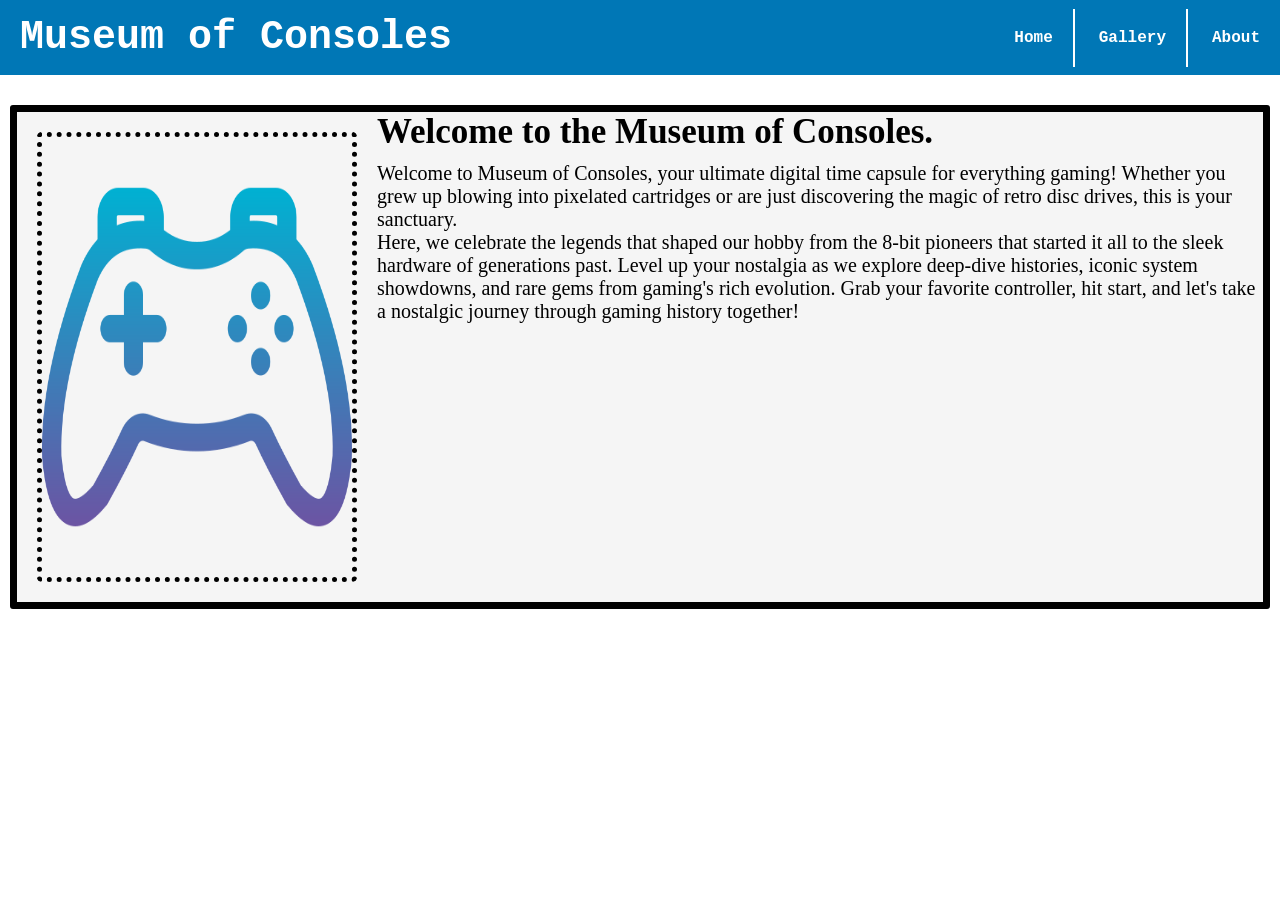
<file: index.html>
<!doctype html>
<html lang="en">
  <head>
    <meta charset="UTF-8" />
    <meta name="viewport" content="width=device-width, initial-scale=1.0" />
    <link rel="stylesheet" href="style.css">
    <title>Museum of Consoles: Home</title>
  </head>
  <body>
    <header>
      <div class="logo">
        <h1>Museum of Consoles</h1>
      </div>
      <div class="pages_list">
        <nav>
          <ul>
            <a href="./index.html">Home</a>
            <a href="./html/gallery.html">Gallery</a>
            <a href="./html/about.html">About</a>
          </ul>
        </nav>
      </div>
    </header>
    <main>
      <article class="article">
        <figure class="article_image">
          <img
            src="./img/game-controller.png"
            alt="Image about the Nintendo 64"
          />
        </figure>
        <div class="text">
          <h3>Welcome to the Museum of Consoles.</h3>
          <p>
            Welcome to Museum of Consoles, your ultimate digital time capsule for everything gaming! Whether you grew up blowing into pixelated cartridges or are just discovering the magic of retro disc drives, this is your sanctuary. <br>

            Here, we celebrate the legends that shaped our hobby from the 8-bit pioneers that started it all to the sleek hardware of generations past. Level up your nostalgia as we explore deep-dive histories, iconic system showdowns, and rare gems from gaming's rich evolution. Grab your favorite controller, hit start, and let's take a nostalgic journey through gaming history together!
          </p>
        </div>
      </article>
    </main>
  </body>
</html>
</file>
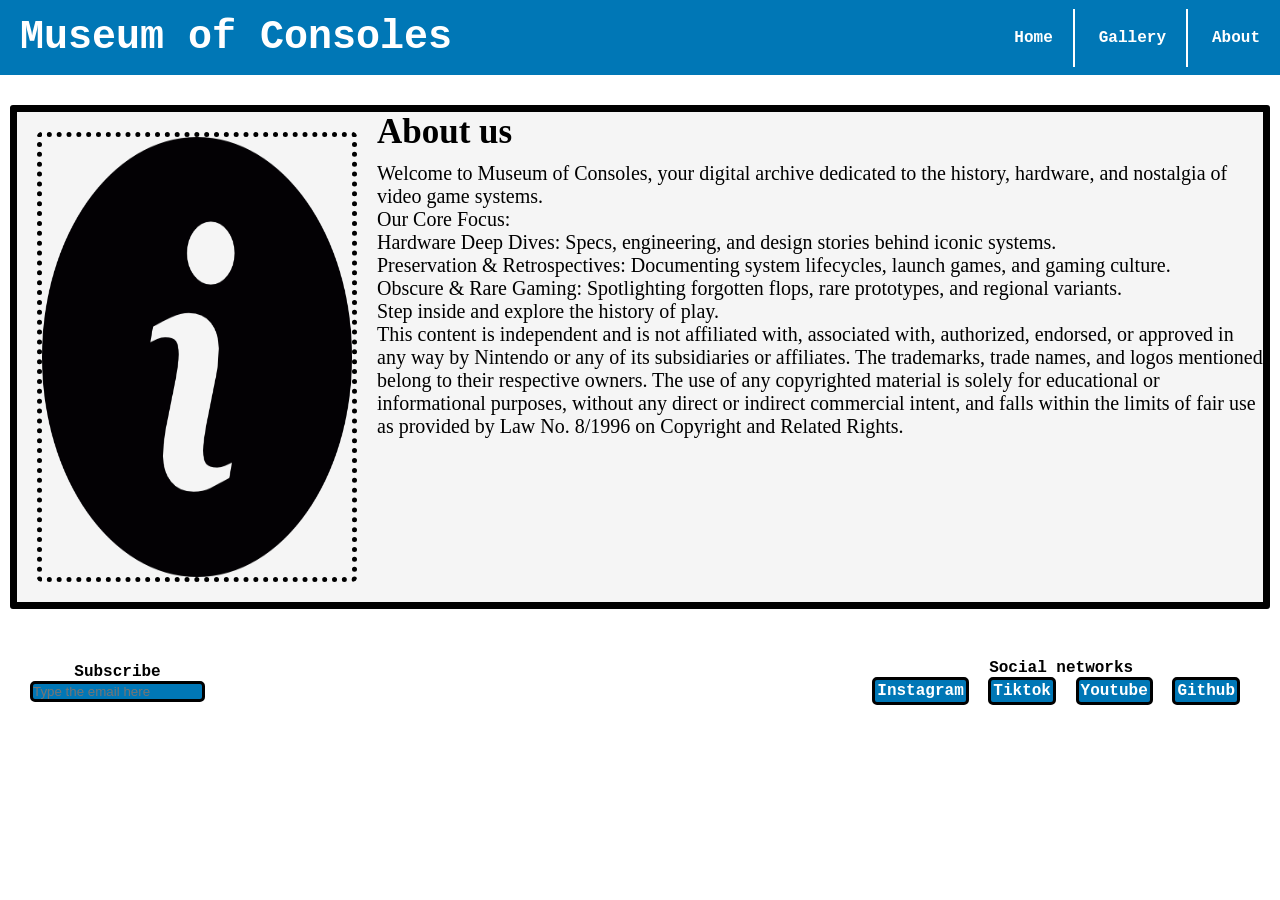
<file: html/about.html>
<!DOCTYPE html>
<html lang="en">
<head>
    <meta charset="UTF-8">
    <meta name="viewport" content="width=device-width, initial-scale=1.0">
    <link rel="stylesheet" href="../style.css">
    <title>Museum of Consoles: About</title>
</head>
<body>
    <header>
      <div class="logo">
        <h1>Museum of Consoles</h1>
      </div>
      <div class="pages_list">
        <nav>
          <ul>
            <a href="../index.html">Home</a>
            <a href="./gallery.html">Gallery</a>
            <a href="./about.html">About</a>
          </ul>
        </nav>
      </div>
    </header>
    <main>
      <article class="article">
        <figure class="article_image">
          <img
            src="../img/information-button.png"
            alt="About"
          />
        </figure>
        <div class="text">
          <h3>About us</h3>
          <p>
            Welcome to Museum of Consoles, your digital archive dedicated to the history, hardware, and nostalgia of video game systems. <br>

            Our Core Focus: <br>

            Hardware Deep Dives: Specs, engineering, and design stories behind iconic systems. <br>
              
            Preservation & Retrospectives: Documenting system lifecycles, launch games, and gaming culture. <br>
              
            Obscure & Rare Gaming: Spotlighting forgotten flops, rare prototypes, and regional variants. <br>

            Step inside and explore the history of play. <br>
              
            This content is independent and is not affiliated with, associated with, authorized, endorsed, or approved in any way by Nintendo or any of its subsidiaries or affiliates. The trademarks, trade names, and logos mentioned belong to their respective owners. The use of any copyrighted material is solely for educational or informational purposes, without any direct or indirect commercial intent, and falls within the limits of fair use as provided by Law No. 8/1996 on Copyright and Related Rights.
          </p>
        </div>
      </article>
    </main>
    <footer>
      <div class="left_part">
        <h4>Subscribe</h4>
        <input type="email" placeholder="Type the email here" />
      </div>
      <div class="right_part">
        <h4>Social networks</h4>
        <ul>
          <a href="#">Instagram</a>
          <a href="#">Tiktok</a>
          <a href="#">Youtube</a>
          <a href="#">Github</a>
        </ul>
      </div>
    </footer>
</body>
</html>
</file>
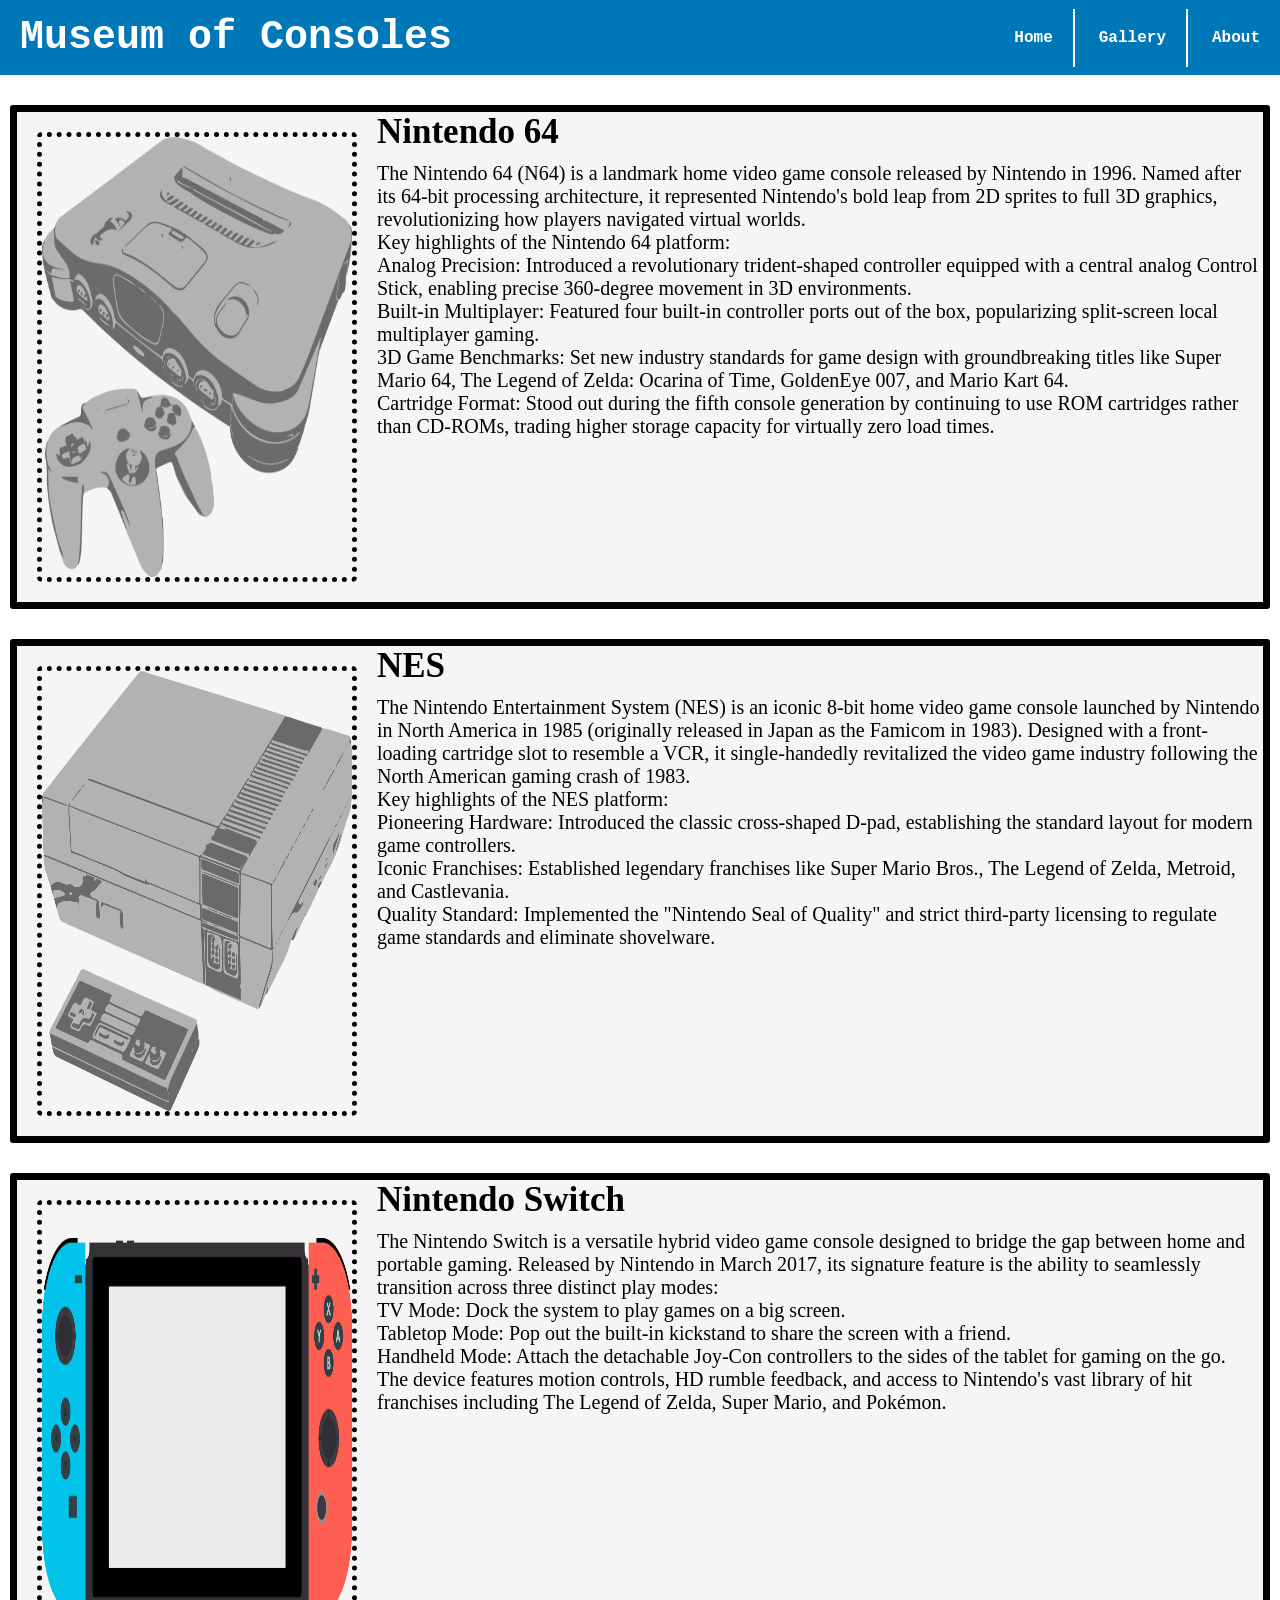
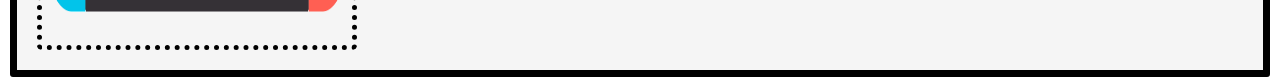
<file: html/gallery.html>
<!DOCTYPE html>
<html lang="en">
<head>
    <meta charset="UTF-8">
    <meta name="viewport" content="width=device-width, initial-scale=1.0">
    <link rel="stylesheet" href="../style.css">
    <title>Museum of Consoles: Gallery</title>
</head>
<body>
    <header>
      <div class="logo">
        <h1>Museum of Consoles</h1>
      </div>
      <div class="pages_list">
        <nav>
          <ul>
            <a href="../index.html">Home</a>
            <a href="./gallery.html">Gallery</a>
            <a href="./about.html">About</a>
          </ul>
        </nav>
      </div>
    </header>
    <main>
      <article class="article">
        <figure class="article_image">
          <img
            src="../img/aerozol-nintendo-64-4003972.png"
            alt="Image about the Nintendo 64"
          />
        </figure>
        <div class="text">
          <h3>Nintendo 64</h3>
          <p>
            The Nintendo 64 (N64) is a landmark home video game console released by Nintendo in 1996. Named after its 64-bit processing architecture, it represented Nintendo's bold leap from 2D sprites to full 3D graphics, revolutionizing how players navigated virtual worlds. <br>

            Key highlights of the Nintendo 64 platform: <br>

            Analog Precision: Introduced a revolutionary trident-shaped controller equipped with a central analog Control Stick, enabling precise 360-degree movement in 3D environments. <br>

            Built-in Multiplayer: Featured four built-in controller ports out of the box, popularizing split-screen local multiplayer gaming. <br>

            3D Game Benchmarks: Set new industry standards for game design with groundbreaking titles like Super Mario 64, The Legend of Zelda: Ocarina of Time, GoldenEye 007, and Mario Kart 64. <br>

            Cartridge Format: Stood out during the fifth console generation by continuing to use ROM cartridges rather than CD-ROMs, trading higher storage capacity for virtually zero load times.
          </p>
        </div>
      </article>
      <article class="article">
        <figure class="article_image">
          <img
            src="../img/aerozol-nintendo-entertainment-system-4003973_1920.png"
            alt="Image about the Nintendo Entertainment System"
          />
        </figure>
        <div class="text">
          <h3>NES</h3>
          <p>
            The Nintendo Entertainment System (NES) is an iconic 8-bit home video game console launched by Nintendo in North America in 1985 (originally released in Japan as the Famicom in 1983). Designed with a front-loading cartridge slot to resemble a VCR, it single-handedly revitalized the video game industry following the North American gaming crash of 1983. <br>

            Key highlights of the NES platform: <br>

            Pioneering Hardware: Introduced the classic cross-shaped D-pad, establishing the standard layout for modern game controllers. <br>

            Iconic Franchises: Established legendary franchises like Super Mario Bros., The Legend of Zelda, Metroid, and Castlevania. <br>

            Quality Standard: Implemented the "Nintendo Seal of Quality" and strict third-party licensing to regulate game standards and eliminate shovelware.
          </p>
        </div>
      </article>
      <article class="article">
        <figure class="article_image">
          <img
            src="../img/everesd_design-switch-5172817_1920.png"
            alt="Image about the Nintendo Switch"
          />
        </figure>
        <div class="text">
          <h3>Nintendo Switch</h3>
          <p>
            The Nintendo Switch is a versatile hybrid video game console designed to bridge the gap between home and portable gaming. Released by Nintendo in March 2017, its signature feature is the ability to seamlessly transition across three distinct play modes: <br>

            TV Mode: Dock the system to play games on a big screen. <br>

            Tabletop Mode: Pop out the built-in kickstand to share the screen with a friend. <br>

            Handheld Mode: Attach the detachable Joy-Con controllers to the sides of the tablet for gaming on the go. <br>
            
            The device features motion controls, HD rumble feedback, and access to Nintendo's vast library of hit franchises including The Legend of Zelda, Super Mario, and Pokémon. 
          </p>
        </div>
      </article>
    </main>
</body>
</html>
</file>
<file: style.css>
*{
    margin: 0;
    padding: 0;
    box-sizing: border-box;
}


header {
    display: flex;
    justify-content: space-between;
    align-items: center;
    background-color: #0077B6;
    height: 75px;
}


.logo h1{
    height: 5vh;
    color: white;
    background-color: #0077B6;
    font-family: Courier;
    font-size: 40px;
}

.logo h1{
    margin-left: 20px;
}

.pages_list nav ul a {
    padding: 20px;
    color: white;
    font-family: Courier;
    font-weight: bold;
    text-decoration: none;
}

.pages_list nav ul a:hover {
    padding: 20px;
    background-color: #005481;
}

.pages_list nav ul a:not(:last-child) {
    border-right: 2px solid white;
}

.article_image img{
    float: left;
    width: 25vw;
    height: 50vh;
    margin: 20px;
    border: 5px dotted black;
    border-radius: 5px;
}

.text h3{
    font-size: 35px;
    font-family: Verdana;
}

.text p{
    display: flex;
    justify-content: right;
    font-size: 20px;
    font-family: Tahoma;
    margin-top: 10px;
}

.article{
    display: flex;
    margin-top: 30px;
    margin-left: 10px;
    margin-right: 10px;
    background-color: whitesmoke;
    border: 7px solid black;
    border-radius: 3px;
}

.left_part {
    padding: 20px;
    color: black;
    font-family: Courier;
    font-weight: bold;
    text-decoration: none;
    margin-left: 10px;
    text-align: center;
}

.left_part input{
    color: white;
    background-color:#0077B6;
    border: 3px solid black;
    border-radius: 5px;
}

.right_part {
    padding: 20px;
    color: black;
    font-family: Courier;
    font-weight: bold;
    margin-right: 10px;
    text-align: center;
}

.right_part a {
    display: inline-flex;
    align-items: center;
    margin-right: 10px;
    padding: 2px;
    text-decoration: none;
    color: white;
    background-color:#0077B6;
    border: 3px solid black;
    border-radius: 5px;
}

.right_part a:hover {
    padding: 2px;
    background-color: #005481;
}

.company_tab{
    display: flex;
    display: grid;
    justify-content: center;
    width: 35vw;
    border: 5px solid black;
}

.company_tab img{
    width: 30vw;
}

.company_tab img{
    text-align: center;
    width: 30vw;
}

br{
    margin-top: 10px;
}

footer{
    display: flex;
    justify-content: space-between;
    align-items: center;
    margin-top: 30px;
}
</file>
